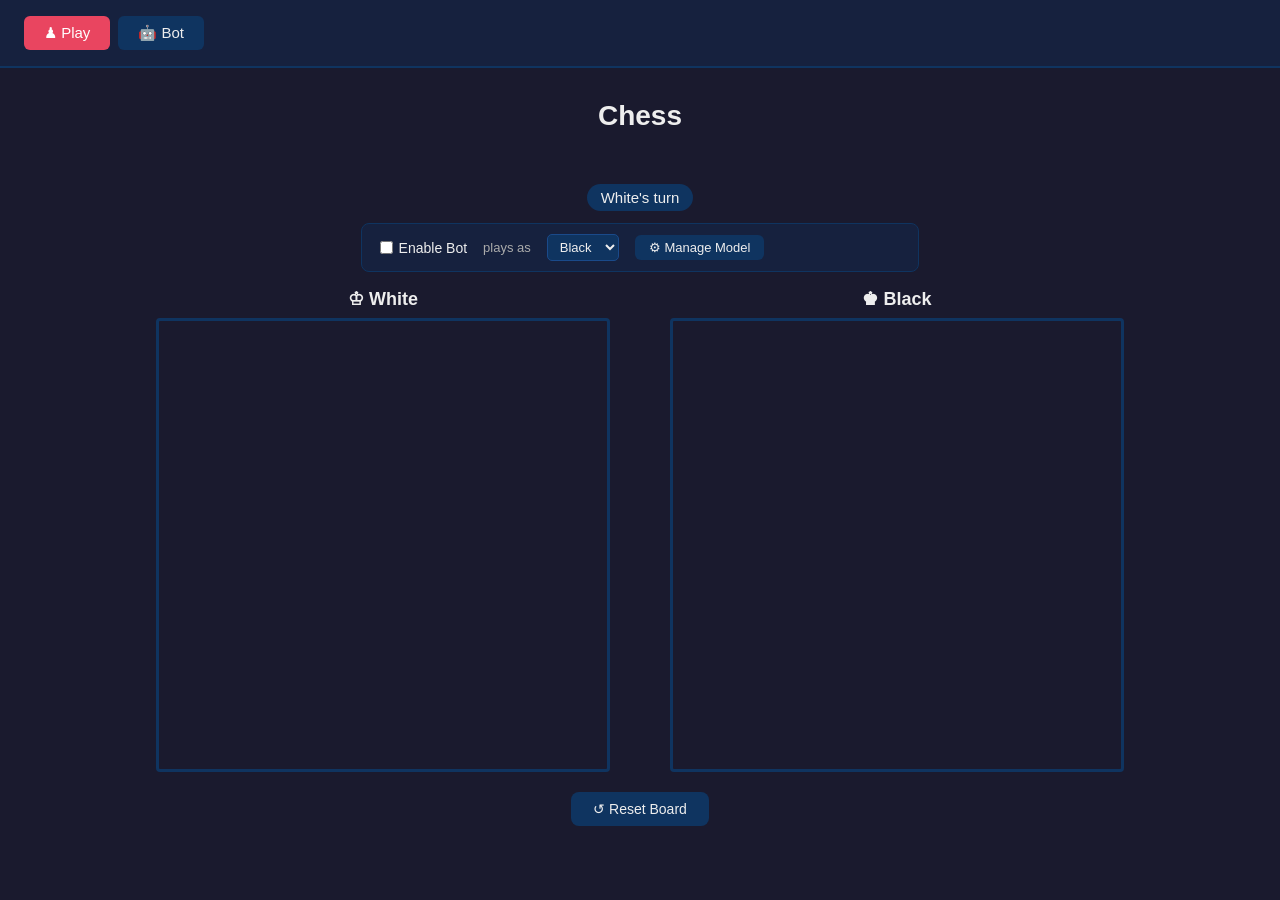
<file: Game/index.html>
<!DOCTYPE html>
<html lang="en">
<head>
  <meta charset="UTF-8">
  <meta name="viewport" content="width=device-width, initial-scale=1.0">
  <title>Chess</title>
  <style>
    * { box-sizing: border-box; margin: 0; padding: 0; }
    body { font-family: sans-serif; background: #1a1a2e; color: #eee; min-height: 100vh; }

    nav { display:flex; gap:8px; padding:16px 24px; background:#16213e; border-bottom:2px solid #0f3460; }
    .nav-btn { padding:8px 20px; border:none; border-radius:6px; cursor:pointer; font-size:15px; background:#0f3460; color:#eee; transition:background .2s; }
    .nav-btn.active { background:#e94560; color:white; }
    .nav-btn:hover:not(.active) { background:#1a4a8a; }

    .page { display:none; padding:32px; }
    .page.active { display:flex; flex-direction:column; align-items:center; }

    h1 { margin-bottom:16px; font-size:28px; }
    h2 { margin-bottom:12px; font-size:20px; }

    #statusBar { font-size:18px; margin-bottom:8px; min-height:28px; }
    #statusBar.check     { color:orange; font-weight:bold; }
    #statusBar.checkmate { color:#e94560; font-weight:bold; }
    #statusBar.stalemate { color:steelblue; font-weight:bold; }

    #turnIndicator { font-size:15px; margin-bottom:12px; padding:5px 14px; border-radius:20px; background:#0f3460; }

    /* Bot panel — sits between status and boards */
    .bot-panel {
      display:flex; align-items:center; gap:16px; flex-wrap:wrap;
      background:#16213e; border:1px solid #0f3460; border-radius:8px;
      padding:10px 18px; margin-bottom:16px; width:fit-content;
    }
    .bot-panel label { display:flex; align-items:center; gap:6px; cursor:pointer; font-size:14px; }
    .bot-panel select { background:#0f3460; border:1px solid #1a4a8a; border-radius:5px; color:#eee; padding:4px 8px; font-size:13px; }
    .bot-panel .btn-sm { padding:5px 14px; border:none; border-radius:6px; cursor:pointer; font-size:13px; }
    .btn-sm.primary { background:#e94560; color:white; }
    .btn-sm.secondary { background:#0f3460; color:#eee; }
    .btn-sm.secondary:hover { background:#1a4a8a; }
    #botIndicator { font-size:13px; color:#4fc3f7; min-width:120px; }

    .boards-container { display:flex; gap:60px; align-items:flex-start; }
    .board-wrapper    { display:flex; flex-direction:column; align-items:center; gap:8px; }
    .board-label      { font-size:18px; font-weight:bold; }
    .board { display:grid; grid-template-columns:repeat(8,56px); grid-template-rows:repeat(8,56px); border:3px solid #0f3460; border-radius:4px; overflow:hidden; }
    .cell  { width:56px; height:56px; display:flex; align-items:center; justify-content:center; }
    .white { background-color:#f0d9b5; } .black { background-color:#b58863; }
    .cell[draggable="true"] { cursor:grab; }
    .drag-over { outline:3px solid #4fc3f7; }
    .dragging  { opacity:.4; }

    .bottom-row { display:flex; gap:16px; align-items:center; margin-top:20px; }
    .btn { padding:9px 22px; border:none; border-radius:8px; font-size:14px; cursor:pointer; }
    .btn.secondary { background:#0f3460; color:#eee; }
    .btn.secondary:hover { background:#1a4a8a; }

    /* Promotion modal */
    #promotionModal { display:none; position:fixed; inset:0; background:rgba(0,0,0,.6); align-items:center; justify-content:center; z-index:10; }
    #promotionModal.active { display:flex; }
    #promotionBox { background:#16213e; border:2px solid #0f3460; border-radius:12px; padding:28px; text-align:center; }
    #promotionBox h2 { margin-bottom:16px; }
    .promotion-options { display:flex; gap:12px; justify-content:center; }
    .promotion-btn { width:68px; height:68px; border:2px solid #0f3460; border-radius:8px; cursor:pointer; background:#0f3460; display:flex; align-items:center; justify-content:center; }
    .promotion-btn:hover { background:#1a4a8a; }

    /* Bot management page */
    .bot-container { display:flex; flex-direction:column; gap:20px; width:100%; max-width:560px; }
    .bot-section { background:#16213e; border:1px solid #0f3460; border-radius:10px; padding:22px; }
    .bot-section h3 { margin-bottom:14px; font-size:17px; color:#4fc3f7; border-bottom:1px solid #0f3460; padding-bottom:8px; }
    .form-row { display:flex; align-items:center; justify-content:space-between; margin-bottom:12px; gap:12px; }
    .form-row label { font-size:14px; color:#ccc; }
    .form-row input, .form-row select { background:#0f3460; border:1px solid #1a4a8a; border-radius:6px; color:#eee; padding:6px 10px; font-size:13px; width:220px; }
    .form-row input[type=file] { padding:4px; }
    .row-btns { display:flex; gap:8px; }
    .btn-primary  { background:#e94560; color:white; border:none; border-radius:7px; padding:9px 22px; font-size:14px; cursor:pointer; }
    .btn-primary:hover  { background:#c73652; }
    .btn-secondary { background:#0f3460; color:#eee; border:none; border-radius:7px; padding:9px 22px; font-size:14px; cursor:pointer; }
    .btn-secondary:hover { background:#1a4a8a; }
    .bot-status { padding:10px 14px; border-radius:7px; font-size:13px; background:#0f3460; color:#ccc; margin-top:8px; min-height:40px; }
    .bot-status.running { color:#4fc3f7; border-left:3px solid #4fc3f7; }
    .bot-status.success { color:#81c784; border-left:3px solid #81c784; }
    .bot-status.error   { color:#e94560; border-left:3px solid #e94560; }
    .info-box { background:#0f3460; border-radius:8px; padding:14px; font-size:13px; color:#aaa; line-height:1.6; }
    .info-box code { color:#4fc3f7; font-family:monospace; }
  </style>
</head>
<body>

<nav>
  <button class="nav-btn active" onclick="showPage('game',this)">♟ Play</button>
  <button class="nav-btn" onclick="showPage('bot',this)">🤖 Bot</button>
</nav>

<!-- ── GAME PAGE ─────────────────────────────────────────────────────── -->
<div class="page active" id="page-game">
  <h1>Chess</h1>
  <div id="statusBar"></div>
  <div id="turnIndicator">White's turn</div>

  <!-- Bot control panel -->
  <div class="bot-panel">
    <label><input type="checkbox" id="botEnabled" onchange="onBotToggle()"> Enable Bot</label>
    <span style="font-size:13px;color:#aaa">plays as</span>
    <select id="botPlayColor" onchange="onBotColorChange()">
      <option value="B">Black</option>
      <option value="W">White</option>
    </select>
    <button class="btn-sm secondary" onclick="showPage('bot', document.querySelectorAll('.nav-btn')[1])">⚙ Manage Model</button>
    <span id="botIndicator"></span>
  </div>

  <div class="boards-container">
    <div class="board-wrapper">
      <div class="board-label">♔ White</div>
      <div class="board" id="boardWhite"></div>
    </div>
    <div class="board-wrapper">
      <div class="board-label">♚ Black</div>
      <div class="board" id="boardBlack"></div>
    </div>
  </div>

  <div class="bottom-row">
    <button class="btn secondary" id="resetBoardBtn">↺ Reset Board</button>
  </div>
</div>

<!-- ── BOT MANAGEMENT PAGE ───────────────────────────────────────────── -->
<div class="page" id="page-bot">
  <h1>Bot Management</h1>
  <div class="bot-container">

    <div class="bot-section">
      <h3>Load Model</h3>
      <div class="form-row">
        <label>Upload .pth file</label>
        <input type="file" id="modelFile" accept=".pth">
      </div>
      <div class="form-row">
        <label>Bot plays as</label>
        <select id="uploadColor">
          <option value="B">Black</option>
          <option value="W">White</option>
        </select>
      </div>
      <div class="row-btns" style="margin-top:8px">
        <button class="btn-primary" onclick="uploadAndLoad()">Upload & Load</button>
      </div>
      <div style="margin-top:14px;border-top:1px solid #0f3460;padding-top:14px">
        <div class="form-row">
          <label>or load from path</label>
          <input type="text" id="modelPath" placeholder="models/chess_bot.pth">
        </div>
        <div class="form-row">
          <label>Bot plays as</label>
          <select id="pathColor">
            <option value="B">Black</option>
            <option value="W">White</option>
          </select>
        </div>
        <div class="row-btns">
          <button class="btn-secondary" onclick="loadFromPath()">Load from Path</button>
        </div>
      </div>
      <div class="bot-status" id="botStatus">No model loaded.</div>
    </div>

    <div class="bot-section">
      <h3>Training</h3>
      <div class="info-box">
        Training is done by running <code>python rllearn.py</code> directly.<br><br>
        The script trains against Stockfish (depth 15) using off-policy Q-learning with a deep residual network, and learns from both the agent's and the opponent's moves. It auto-saves every 20 episodes to <code>models/chess_bot.pth</code>. Press <code>Ctrl+C</code> to stop and save.
      </div>
    </div>

  </div>
</div>

<!-- ── PROMOTION MODAL ───────────────────────────────────────────────── -->
<div id="promotionModal">
  <div id="promotionBox">
    <h2>Promote Pawn</h2>
    <div class="promotion-options" id="promotionOptions"></div>
  </div>
</div>

<script>
const PIECE_IMAGES = {
  'WK':'static/pieces/wK.svg','WQ':'static/pieces/wQ.svg','WR':'static/pieces/wR.svg',
  'WB':'static/pieces/wB.svg','WN':'static/pieces/wN.svg','WP':'static/pieces/wP.svg',
  'BK':'static/pieces/bK.svg','BQ':'static/pieces/bQ.svg','BR':'static/pieces/bR.svg',
  'BB':'static/pieces/bB.svg','BN':'static/pieces/bN.svg','BP':'static/pieces/bP.svg',
};
function imgSrc(fen, color) { return PIECE_IMAGES[color + fen.toUpperCase()] || null; }

// ── Page nav ────────────────────────────────────────────────────────────
function showPage(name, btn) {
  document.querySelectorAll('.page').forEach(p => p.classList.remove('active'));
  document.querySelectorAll('.nav-btn').forEach(b => b.classList.remove('active'));
  document.getElementById('page-' + name).classList.add('active');
  if (btn) btn.classList.add('active');
}

// ── Bot management page functions ───────────────────────────────────────
function setBotStatus(msg, type='') {
  const el = document.getElementById('botStatus');
  el.textContent = msg; el.className = 'bot-status ' + type;
}

async function uploadAndLoad() {
  const file  = document.getElementById('modelFile').files[0];
  const color = document.getElementById('uploadColor').value;
  if (!file) { setBotStatus('No file selected.', 'error'); return; }
  const fd = new FormData();
  fd.append('model', file); fd.append('color', color);
  setBotStatus('Uploading...', 'running');
  try {
    const d = await fetch('http://127.0.0.1:5000/api/bot/upload', {method:'POST',body:fd}).then(r=>r.json());
    if (d.error) { setBotStatus(d.error,'error'); return; }
    setBotStatus(d.message, 'success');
    // Sync game page bot color selector
    document.getElementById('botPlayColor').value = color;
    await maybeTriggerBotMove();
  } catch { setBotStatus('Upload failed.','error'); }
}

async function loadFromPath() {
  const path  = document.getElementById('modelPath').value;
  const color = document.getElementById('pathColor').value;
  setBotStatus('Loading...', 'running');
  try {
    const d = await fetch('http://127.0.0.1:5000/api/bot/load',{
      method:'POST', headers:{'Content-Type':'application/json'},
      body: JSON.stringify({path, color})
    }).then(r=>r.json());
    if (d.error) { setBotStatus(d.error,'error'); return; }
    setBotStatus(d.message,'success');
    document.getElementById('botPlayColor').value = color;
    await maybeTriggerBotMove();
  } catch { setBotStatus('Could not reach server.','error'); }
}

// ── Game ─────────────────────────────────────────────────────────────────
let currentTurn = 'W';

function onBotToggle()       { renderBothCurrent(); maybeTriggerBotMove(); }
function onBotColorChange()  { renderBothCurrent(); maybeTriggerBotMove(); }

let _cachedBoard = null;
function renderBothCurrent() { if (_cachedBoard) renderBoth(_cachedBoard); }

async function maybeTriggerBotMove() {
  const enabled  = document.getElementById('botEnabled').checked;
  const botColor = document.getElementById('botPlayColor').value;
  if (!enabled || currentTurn !== botColor) return;

  const ind = document.getElementById('botIndicator');
  ind.textContent = '🤔 Thinking…';
  try {
    const mv = await fetch(`http://127.0.0.1:5000/api/bot/move?color=${botColor}`).then(r=>r.json());
    if (mv.error) { ind.textContent = `Bot error: ${mv.error}`; return; }

    const data = await fetch('http://127.0.0.1:5000/api/move',{
      method:'POST', headers:{'Content-Type':'application/json'},
      body: JSON.stringify({from: mv.from, to: mv.to})
    }).then(r=>r.json());

    if (data.error) { ind.textContent = `Invalid: ${data.error}`; return; }

    if (data.promotion) {
      // Bot always promotes to queen
      const pd = await fetch('http://127.0.0.1:5000/api/promote',{
        method:'POST', headers:{'Content-Type':'application/json'},
        body: JSON.stringify({piece:'queen'})
      }).then(r=>r.json());
      currentTurn = currentTurn==='W'?'B':'W';
      renderBoth(pd.board); updateStatus(pd); updateTurnIndicator();
    } else {
      currentTurn = currentTurn==='W'?'B':'W';
      renderBoth(data.board); updateStatus(data); updateTurnIndicator();
    }
  } catch { ind.textContent = 'Bot failed.'; }
  ind.textContent = '';
}

function renderBoard(boardData, containerId, perspective) {
  const container = document.getElementById(containerId);
  container.innerHTML = '';
  const rows = perspective==='W' ? [...boardData].reverse() : boardData;

  const botEnabled  = document.getElementById('botEnabled').checked;
  const botPlayColor = document.getElementById('botPlayColor').value;

  rows.forEach((row, rowIndex) => {
    row.forEach((cell, colIndex) => {
      const div = document.createElement('div');
      div.className = `cell ${(rowIndex+colIndex)%2===0?'white':'black'}`;
      const gridRow = perspective==='W' ? 7-rowIndex : rowIndex;
      const { fen, color: pc } = cell;

      if (fen !== ' ') {
        const src = imgSrc(fen, pc);
        if (src) {
          const img = document.createElement('img');
          img.src = src; img.style.cssText = 'width:46px;height:46px;pointer-events:none';
          div.appendChild(img);
        }

        // Disable drag if it's the bot's color
        const botOwns = botEnabled && botPlayColor === pc;
        const canDrag = !botOwns &&
          ((perspective==='W' && pc==='W' && currentTurn==='W') ||
           (perspective==='B' && pc==='B' && currentTurn==='B'));

        if (canDrag) {
          div.draggable = true;
          div.addEventListener('dragstart', e => {
            e.dataTransfer.setData('from-row', gridRow);
            e.dataTransfer.setData('from-col', colIndex);
            e.dataTransfer.setData('persp', perspective);
            div.classList.add('dragging');
          });
          div.addEventListener('dragend', () => div.classList.remove('dragging'));
        }
      }

      div.addEventListener('dragover',  e => { e.preventDefault(); div.classList.add('drag-over'); });
      div.addEventListener('dragleave', ()=> div.classList.remove('drag-over'));
      div.addEventListener('drop', async e => {
        e.preventDefault(); div.classList.remove('drag-over');
        const fromRow  = parseInt(e.dataTransfer.getData('from-row'));
        const fromCol  = parseInt(e.dataTransfer.getData('from-col'));
        const persp    = e.dataTransfer.getData('persp');
        if (persp !== perspective || (fromRow===gridRow && fromCol===colIndex)) return;

        const data = await fetch('http://127.0.0.1:5000/api/move',{
          method:'POST', headers:{'Content-Type':'application/json'},
          body: JSON.stringify({from:[fromRow,fromCol], to:[gridRow,colIndex]})
        }).then(r=>r.json());

        if (data.error) { alert(data.error); return; }
        if (data.promotion) {
          renderBoth(data.board);
          showPromotionPicker(data.color);
        } else {
          currentTurn = currentTurn==='W'?'B':'W';
          renderBoth(data.board); updateStatus(data); updateTurnIndicator();
          await maybeTriggerBotMove();
        }
      });

      container.appendChild(div);
    });
  });
}

function renderBoth(boardData) {
  _cachedBoard = boardData;
  renderBoard(boardData, 'boardWhite', 'W');
  renderBoard(boardData, 'boardBlack', 'B');
}

function updateTurnIndicator() {
  document.getElementById('turnIndicator').textContent =
    currentTurn==='W' ? "White's turn" : "Black's turn";
}

function updateStatus(data) {
  const bar = document.getElementById('statusBar');
  bar.className = '';
  if (data.checkmate) {
    bar.textContent = `Checkmate! ${data.checkmated_color==='W'?'Black':'White'} wins!`;
    bar.className = 'checkmate';
  } else if (data.stalemate) {
    bar.textContent = "Stalemate — draw!"; bar.className = 'stalemate';
  } else if (data.check) {
    bar.textContent = `${data.checked_color==='B'?'Black':'White'} is in check!`;
    bar.className = 'check';
  }
}

function showPromotionPicker(pieceColor) {
  const fens  = pieceColor==='W' ? ['Q','R','B','N'] : ['q','r','b','n'];
  const names = {Q:'queen',R:'rook',B:'bishop',N:'knight'};
  const modal = document.getElementById('promotionModal');
  const opts  = document.getElementById('promotionOptions');
  opts.innerHTML = '';
  fens.forEach(fen => {
    const btn = document.createElement('button');
    btn.className = 'promotion-btn';
    const img = document.createElement('img');
    img.src = imgSrc(fen, pieceColor);
    img.style.cssText = 'width:48px;height:48px';
    btn.appendChild(img);
    btn.addEventListener('click', async () => {
      modal.classList.remove('active');
      const data = await fetch('http://127.0.0.1:5000/api/promote',{
        method:'POST', headers:{'Content-Type':'application/json'},
        body: JSON.stringify({piece: names[fen.toUpperCase()]})
      }).then(r=>r.json());
      if (data.error) { alert(data.error); return; }
      currentTurn = currentTurn==='W'?'B':'W';
      renderBoth(data.board); updateStatus(data); updateTurnIndicator();
      await maybeTriggerBotMove();
    });
    opts.appendChild(btn);
  });
  modal.classList.add('active');
}

// ── Reset ────────────────────────────────────────────────────────────────
document.getElementById('resetBoardBtn').addEventListener('click', async () => {
  const data = await fetch('http://127.0.0.1:5000/api/reset',{
    method:'POST', headers:{'Content-Type':'application/json'}
  }).then(r=>r.json());
  if (data.error) { alert(data.error); return; }
  currentTurn = 'W';
  document.getElementById('statusBar').textContent = '';
  document.getElementById('statusBar').className   = '';
  renderBoth(data.board); updateTurnIndicator();
  await maybeTriggerBotMove();   
});

// ── Init ─────────────────────────────────────────────────────────────────
(async () => {
  const board = await fetch('http://127.0.0.1:5000/api/board').then(r=>r.json());
  renderBoth(board);
  await maybeTriggerBotMove();   
})();
</script>
</body>
</html>
</file>
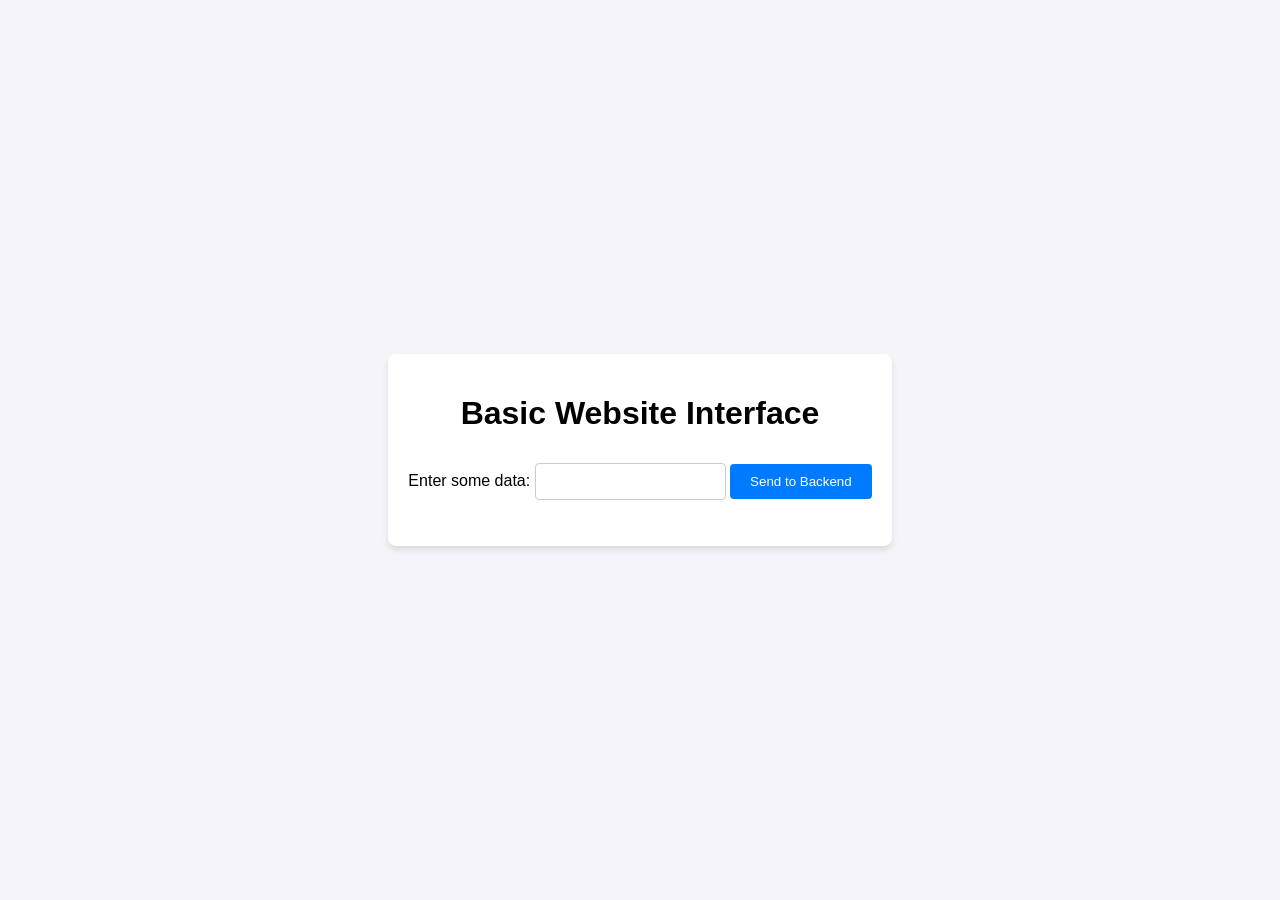
<file: Networking/index.html>
<!DOCTYPE html>
<html lang="en">
<head>
  <meta charset="UTF-8">
  <meta name="viewport" content="width=device-width, initial-scale=1.0">
  <title>Basic Website</title>
  <link rel="stylesheet" href="style.css">
</head>
<body>
  <div class="container">
    <h1>Basic Website Interface</h1>
    <form id="dataForm">
      <label for="inputData">Enter some data:</label>
      <input type="text" id="inputData" name="inputData" required>
      <button type="submit">Send to Backend</button>
    </form>
    <p id="response"></p>
  </div>
  <script src="script.js"></script>
</body>
</html>
</file>
<file: Networking/style.css>
body {
    font-family: Arial, sans-serif;
    margin: 0;
    padding: 0;
    display: flex;
    justify-content: center;
    align-items: center;
    height: 100vh;
    background-color: #f4f4f9;
  }
  
  .container {
    text-align: center;
    background: #fff;
    padding: 20px;
    border-radius: 8px;
    box-shadow: 0 4px 6px rgba(0, 0, 0, 0.1);
  }
  
  input {
    padding: 10px;
    margin: 10px 0;
    border: 1px solid #ccc;
    border-radius: 4px;
  }
  
  button {
    padding: 10px 20px;
    background-color: #007BFF;
    color: white;
    border: none;
    border-radius: 4px;
    cursor: pointer;
  }
  
  button:hover {
    background-color: #0056b3;
  }
</file>
